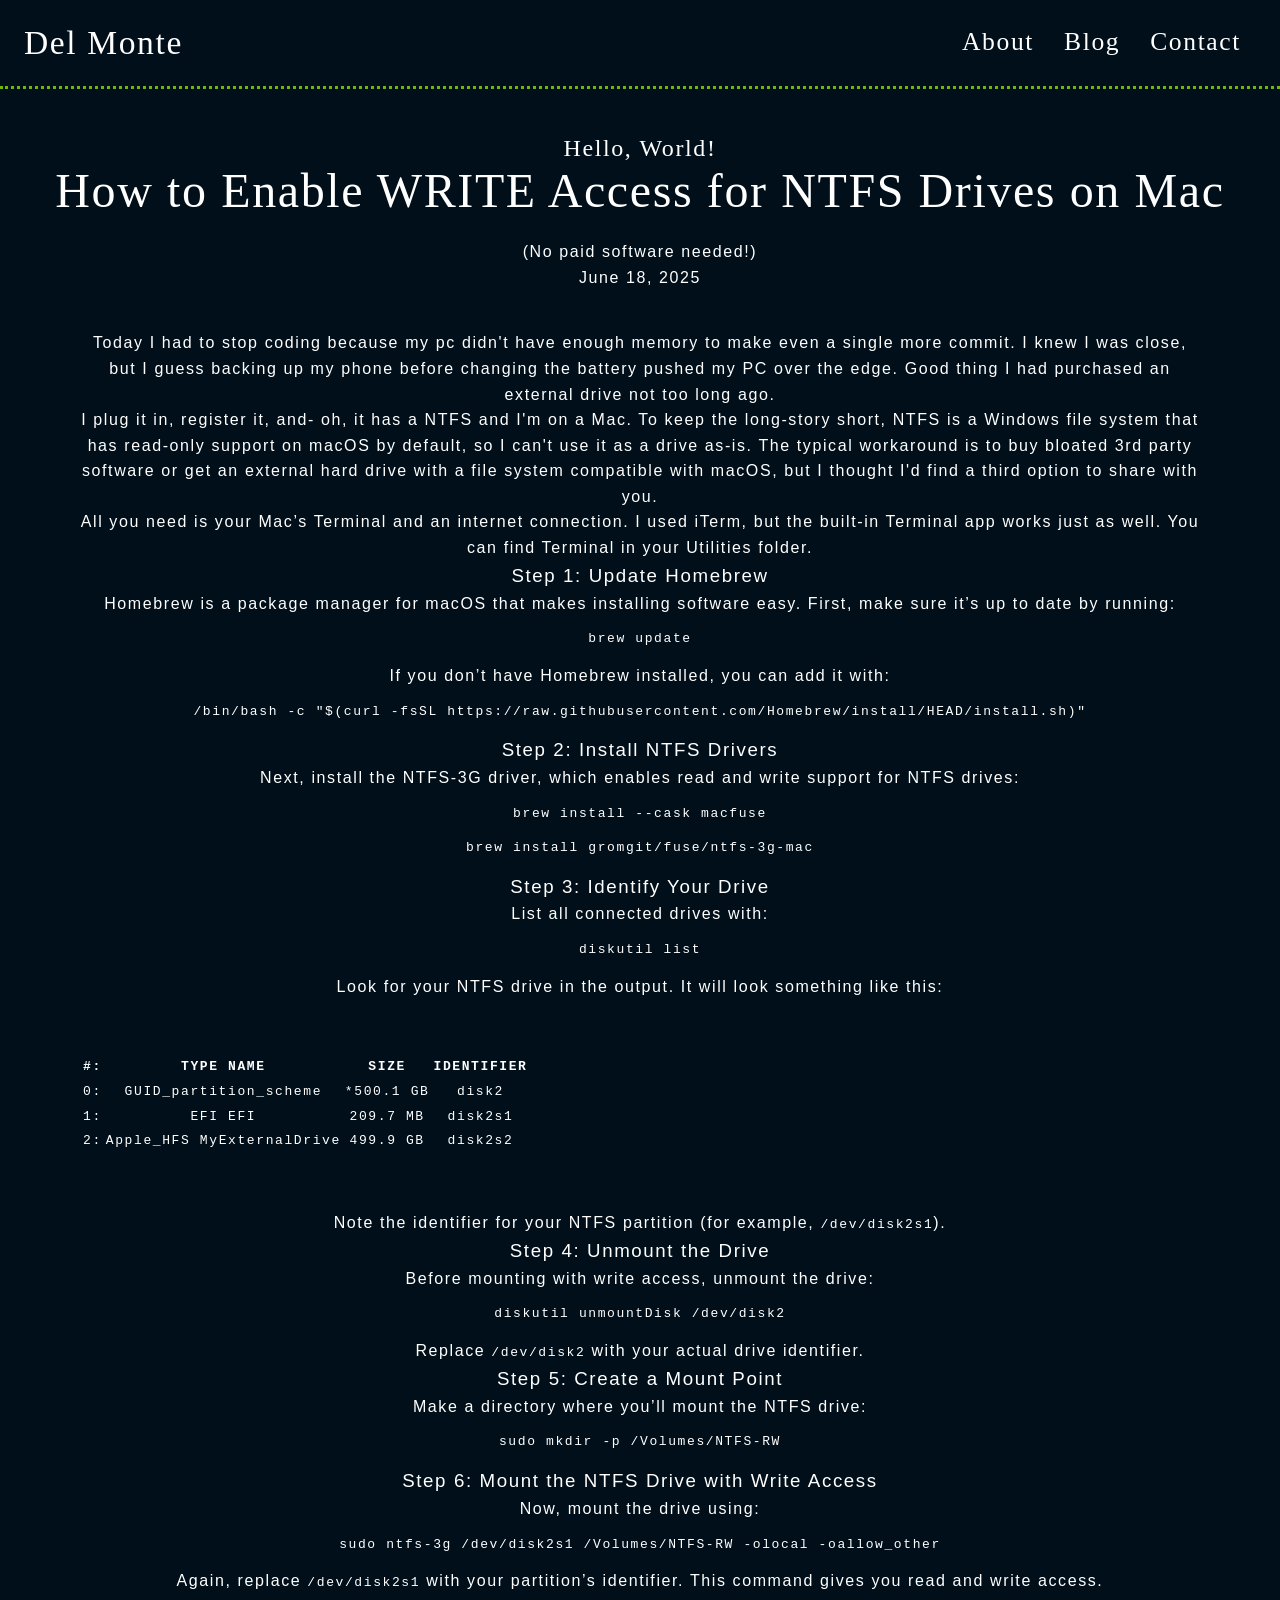
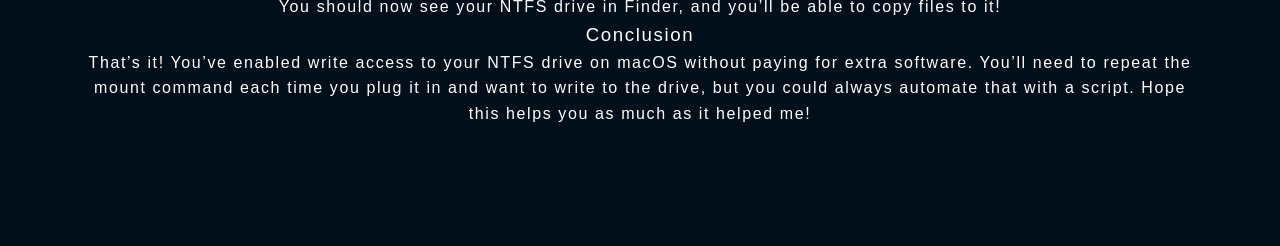
<file: blog.html>
<!DOCTYPE html>
<html lang="en">
<head>
    <meta charset="UTF-8">
    <title>Blog | Del Monte</title>
    <meta name="viewport" content="width=device-width, initial-scale=1.0">
    <link rel="stylesheet" href="style.css">
</head>
<body>
    <header>
        <nav class="navbar">
            <a href="./index.html" class="nav-logo">Del Monte</a>
            <ul class="nav-menu">
                <li class="nav-item"><a href="./index.html#about" class="nav-link">About</a></li>
                <li class="nav-item"><a href="blog.html" class="nav-link">Blog</a></li>
                <li class="nav-item"><a href="./index.html#contact" class="nav-link">Contact</a></li>
            </ul>
            <div class="hamburger">
                <span class="bar"></span>
                <span class="bar"></span>
                <span class="bar"></span>
            </div>
        </nav>
    </header>
    <main>
        <section id="blog">
            <h1>Hello, World!</h1>
            <article class="blog-post">
                <h2>How to Enable WRITE Access for NTFS Drives on Mac</h2>
                <p>(No paid software needed!)</p>
                <p class="blog-date">June 18, 2025</p>
                <!-- <section class="blog-image">
                    <img src="./assets/ntfs-mac.png" alt="NTFS on Mac">
                    <p class="image-caption">Image by <a href="https://pixabay.com/users/geralt-9301/?utm_source=link-attribution&amp;utm_medium=referral&amp;utm_campaign=image&amp;utm_content=2026451">Gerd Altmann</a> from <a href="https://pixabay.com/?utm_source=link-attribution&amp;utm_medium=referral&amp;utm_campaign=image&amp;utm_content=2026451">Pixabay</a></p>
                </section> -->
                <section>
                    <p>Today I had to stop coding because my pc didn't have enough memory to make even a single more commit. I knew I was close, but I guess backing up my phone before changing the battery pushed my PC over the edge. Good thing I had purchased an external drive not too long ago.</p>
                    <p>I plug it in, register it, and- oh, it has a NTFS and I'm on a Mac. To keep the long-story short, NTFS is a Windows file system that has read-only support on macOS by default, so I can't use it as a drive as-is. The typical workaround is to buy bloated 3rd party software or get an external hard drive with a file system compatible with macOS, but I thought I'd find a third option to share with you. 
                    </p>
                    <p>
                        All you need is your Mac’s Terminal and an internet connection. I used iTerm, but the built-in Terminal app works just as well. You can find Terminal in your Utilities folder.
                    </p>
                    <h3>Step 1: Update Homebrew</h3>
                    <p>
                        Homebrew is a package manager for macOS that makes installing software easy. First, make sure it’s up to date by running:
                    </p>
                    <pre><code>brew update</code></pre>
                    <p>
                        If you don’t have Homebrew installed, you can add it with:
                    </p>
                    <pre><code>/bin/bash -c "$(curl -fsSL https://raw.githubusercontent.com/Homebrew/install/HEAD/install.sh)"</code></pre>
                    <h3>Step 2: Install NTFS Drivers</h3>
                    <p>
                        Next, install the NTFS-3G driver, which enables read and write support for NTFS drives:
                    </p>
                    <pre><code>brew install --cask macfuse</code></pre>
                    <pre><code>brew install gromgit/fuse/ntfs-3g-mac</code></pre>
                    <h3>Step 3: Identify Your Drive</h3>
                    <p>
                        List all connected drives with:
                    </p>
                    <pre><code>diskutil list</code></pre>
                    <p>
                        Look for your NTFS drive in the output. It will look something like this:
                    </p>
                    <pre><code>
                <table class="diskutil-table">
                    <thead>
                        <tr>
                            <th>#:</th>
                            <th>TYPE NAME</th>
                            <th>SIZE</th>
                            <th>IDENTIFIER</th>
                        </tr>
                    </thead>
                    <tbody>
                        <tr>
                            <td>0:</td>
                            <td>GUID_partition_scheme</td>
                            <td>*500.1 GB</td>
                            <td>disk2</td>
                        </tr>
                        <tr>
                            <td>1:</td>
                            <td>EFI EFI</td>
                            <td>209.7 MB</td>
                            <td>disk2s1</td>
                        </tr>
                        <tr>
                            <td>2:</td>
                            <td>Apple_HFS MyExternalDrive</td>
                            <td>499.9 GB</td>
                            <td>disk2s2</td>
                        </tr>
                    </tbody>
                </table>
                </code></pre>
                <p>Note the identifier for your NTFS partition (for example, <code>/dev/disk2s1</code>).</p>
                <h3>Step 4: Unmount the Drive</h3>
                <p>
                    Before mounting with write access, unmount the drive:
                </p>
                <pre><code>diskutil unmountDisk /dev/disk2</code></pre>
                    <p>
                        Replace <code>/dev/disk2</code> with your actual drive identifier.
                    </p>
                    <h3>Step 5: Create a Mount Point</h3>
                    <p>
                        Make a directory where you’ll mount the NTFS drive:
                    </p>
                    <pre><code>sudo mkdir -p /Volumes/NTFS-RW</code></pre>
                    <h3>Step 6: Mount the NTFS Drive with Write Access</h3>
                    <p>
                        Now, mount the drive using:
                    </p>
                    <pre><code>sudo ntfs-3g /dev/disk2s1 /Volumes/NTFS-RW -olocal -oallow_other</code></pre>
                    <p>
                        Again, replace <code>/dev/disk2s1</code> with your partition’s identifier. This command gives you read and write access.
                    </p>
                    <p>
                        You should now see your NTFS drive in Finder, and you’ll be able to copy files to it!
                    </p>
                    <h3>Conclusion</h3>
                    <p>
                        That’s it! You’ve enabled write access to your NTFS drive on macOS without paying for extra software. You’ll need to repeat the mount command each time you plug it in and want to write to the drive, but you could always automate that with a script. Hope this helps you as much as it helped me! 
                    </p>
                </section>
            </article>
            <!-- Add more blog posts here -->
        </section>
    </main>
    <footer>
        <span id="credits"></span>
    </footer>
    <script type="text/javascript" src="./main.js" defer></script>
</body>
</html>
</file>
<file: style.css>
/* color variables */
:root{
    --midnight: #000f19;
    --grey: #b8b8b8;
    --green: #6eb800;
    --purple: #45002a;
    --white: #fff;
    --black: #000;
}
body {
    font-family: 'Noto Sans', sans-serif;
    font-weight: 300;
    line-height: 1.6;
    margin: 0;
    padding: 0;
    background-color:var(--midnight);
    color: var(--white);
    text-align: center;
    letter-spacing: .1em;
}
header{
    position: sticky;
    z-index: 2;
    top: 0px;
    background-color: var(--midnight);
}
/* hamburger menu */
.navbar{
    display: flex;
    justify-content: space-between;
    align-items: center;
    padding: 1rem 1.5rem;
    border-bottom:  3px dotted var(--green);
}
.hamburger{
    display: none;
}

.hamburger.active .bar:nth-child(2) {
    opacity: 0;
}

.hamburger.active .bar:nth-child(1) {
    transform: translateY(8px) rotate(45deg);
}

.hamburger.active .bar:nth-child(3) {
    transform: translateY(-8px) rotate(-45deg);
}
.bar{
    display: block;
    width: 25px;
    height: 3px;
    margin: 5px auto;
    -webkit-transition: all 0.3s ease-in-out;
    transition: all 0.3s ease-in-out;
    background-color: var(--white);
}
.nav-menu{
    display: flex;
    justify-content: space-between;
    align-items: center;
    margin: 0;
}
.nav-link{
    font-family:  "Cormorant Garamond", serif;
    font-size: 1.6rem;
    font-weight: 400;
    color: var(--white);
}
.nav-link:hover{
    color: var(--green);
    text-transform: uppercase;
}
.nav-logo {
    font-family:  "Cormorant Garamond", serif;
    font-size: 2.1rem;
    font-weight: 500;
    text-decoration: none;
}
.nav-logo:hover{
    text-decoration: underline;
    color: var(--green);
}

h1,h2{
    font-family: "Cormorant Garamond", serif;
    font-weight: 100;
    margin: 0;
}
h1>span{
    color: var(--green);
    font-weight: 900;
    text-transform: uppercase;
}
button,.button{
    margin: .5em;
    padding: .75em 1em;
    border-radius: 1.75em;
    background-color: var(--purple);
    color: var(--white);
    border: 1px solid var(--white);
    letter-spacing: .1em;
}
nav ul {
    list-style: none;
    padding: 0;
}

nav ul li {
    display: inline;
    margin: 0 15px;
}

nav ul li a {
    text-decoration: none;
    color: var(--white);
}
h2{
    font-size: 3em;
    margin: 0 0 .5em 0;
    line-height: 1;
}
h3,h4,a{
    font-weight: 100;
    color: var(--white);
}
h3,h4,p{
    margin: 0;
}
section {
    padding: 40px;
    border-radius: 5px;
    text-align: center;
}
#intro{
    height: 115px;
}
.project button{
    background-color: var(--purple);
}
.project,.card {
    margin: 20px;
}
.img-container{
    width: 100%;
}
img{
    width: 500px;
    height: auto;
    max-width: 100%;
    border-radius: 1em;
}
p.wip{
    background-color: var(--green);
    color: var(--black);
    border: 2px solid var(--black) ;
    font-weight: 700;
    font-size: .7rem;
    width: max-content;
    margin: .5em auto;
    padding: .4em 1em;
    position: absolute;
}
#about{
    padding: 80px 40px;
    /* background-image: 
        linear-gradient(180deg, var(--midnight) 0%, rgba(255,255,255,0) 10%, rgba(255,255,255,0) 90%, var(--midnight) 100%);
    background-blend-mode: normal; */
}
#about p{
    text-align: justify;
    margin-bottom: 1em;
    margin: 30px 0;
}
#photoCreds{
    font-size: .7rem;
}
hr{
    width: 30%;
}
#experience p{
    color: var(--green);
    font-weight: 400;
}
#experience img{
    color: var(--white);
}
#experience hr{
    width: 10%;
}
.exp{
    margin: 1.25em 0;
}
#hobbies p,#hobbies p a{
    font-size: .7rem;
    color: var(--grey);
}
#hobbies p a:hover{
    font-size: 1rem;
    color: var(--green);
}
#contact ul{
    list-style: none;
    text-align: center;
    padding: 0;
    margin: 0;
}
button a{
    text-decoration: none;
    font-weight: 400;
}
.btnWrap{
    display: flex;
    justify-content: center;
}
button a:hover, a:hover{
    color: var(--green);
    transition: all 1s;
}
button:hover{
    border: 3px dotted var(--green);
    background-color: var(--midnight);
    color: var(--green);
    text-transform: uppercase;
    transition: all 1s;
}
footer {
    text-align: center;
    padding: 20px 0;
}




/* MEDIA QUERIES */
@media (min-width: 568px) {
    .projectWrap,.hobbyWrap{
        display: flex;
        flex-direction: row;
        flex-wrap: wrap;
        justify-content: space-evenly;
        align-items: baseline;
    }
    .project, .card{
        width: 40%;
    }
    #about{
        padding: 80px;
      
        /* background-image: 
            linear-gradient(180deg, var(--midnight) 0%, rgba(0, 18, 35, 0.497)  10%, rgba(0, 0, 0, 0.53) 90%, var(--midnight) 100%);
        background-blend-mode: normal; */
    }
}
@media (min-width: 768px) {
    #intro{
        height: 40px;
    }
    #about{
        padding: 80px 120px;
    }
}
@media (min-width: 900px) {
    .card{
        width: 28%;
    }
}
@media (min-width: 1024px) {
    #about{
        padding: 5em 8em;
    }
}
@media (min-width: 1440px) {
    #about{
        padding: 5em 20em;
    }
    .wip{
        left: 10%;
    }
}
@media (min-width: 1550px) {
    #about{
        padding: 5em 25em;
    }
}
@media (min-width: 1700px) {
    #about{
        padding: 5em 30em;
    }
    .wip{
        left: 12%;
    }
}
@media (min-width: 1900px) {
    .wip{
        left: 16%;
    }
    #about>p{
        width: 800px;
        margin: 3em auto;
    }
    /* #about{
        background-image: 
            linear-gradient(180deg, var(--midnight) 0%, rgba(0, 18, 35, 0.497)  10%, rgba(0, 0, 0, 0.53) 90%, var(--midnight) 100%),
            url(./assets/nathan-anderson-large.webp);
    } */
}
@media only screen and (max-width: 768px) {
    .nav-menu {
        position: fixed;
        left: -100%;
        top: 5rem;
        flex-direction: column;
        background-color:var(--purple);
        opacity: .9;
        width: 100%;
        border-radius: 10px;
        text-align: center;
        transition: 0.3s;
        box-shadow:
            0 10px 27px rgba(0, 0, 0, 0.05);
    }
    .nav-menu.active {
        left: 0;
    }

    .nav-link, .nav-item {
        padding: 2.5rem;
    }

    .hamburger {
        display: block;
        cursor: pointer;
    }
    .hamburger.active .bar:nth-child(2) {
        opacity: 0;
    }

    .hamburger.active .bar:nth-child(1) {
        transform: translateY(8px) rotate(45deg);
    }

    .hamburger.active .bar:nth-child(3) {
        transform: translateY(-8px) rotate(-45deg);
    }
}
</file>
